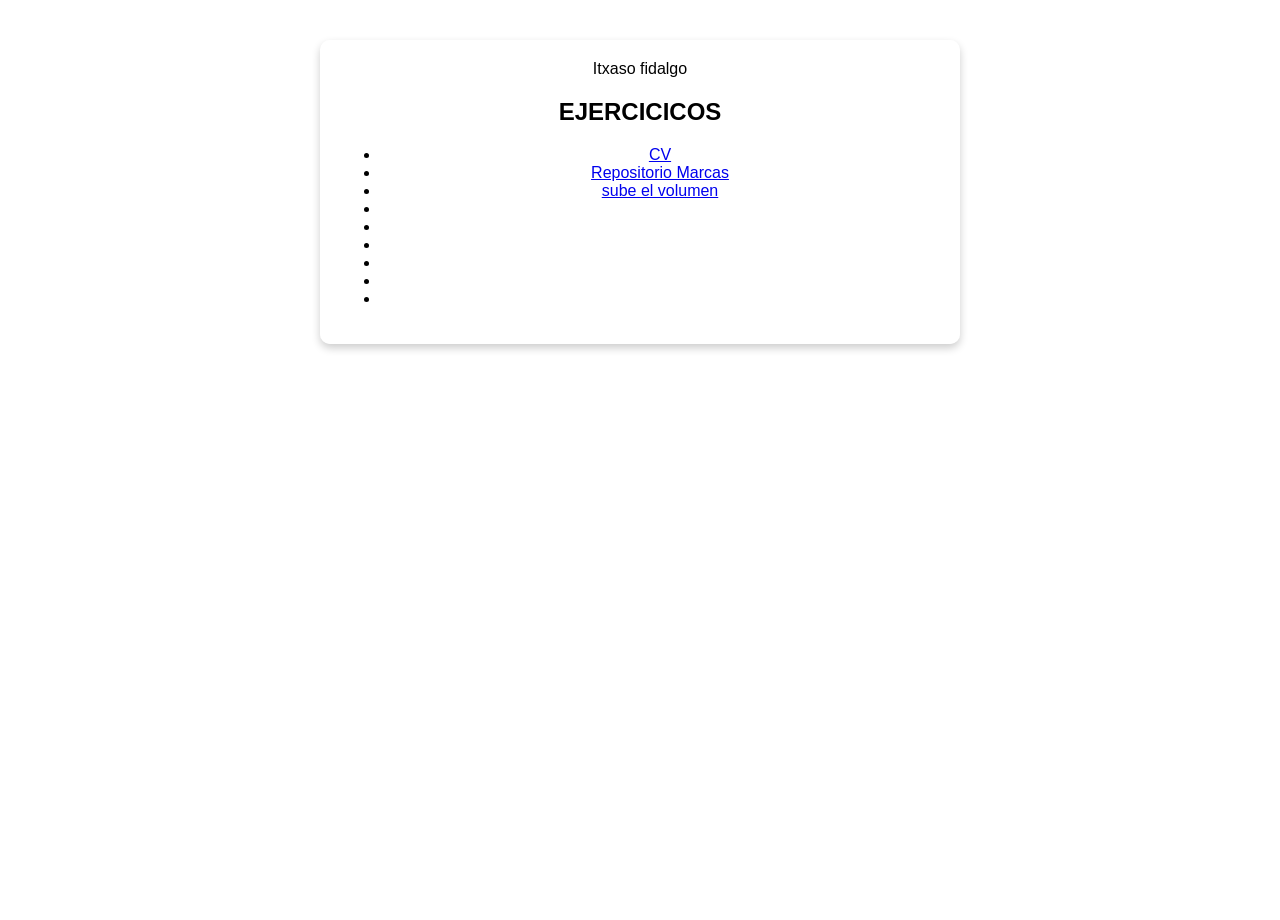
<file: index.html>
<!DOCTYPE html>
<html lang="en">
<head>
    <meta charset="UTF-8">
    <title>Itxaso ^^ </title>
    <link rel="stylesheet" href="style.css">
</head>
<body>
    <div class="contenido">
<h>Itxaso fidalgo</h>
    <h2>EJERCICICOS</h2>
    <ul>
        <li><a href="Curriculum_vitae_html_y_css/index.html">CV</a></li>
        <li><a href="https://itxxasooo.github.io/Marcas/index.html">Repositorio Marcas</li>
        <li><a href="https://matias.me/nsfw/">sube el volumen</a></li>
        <li></li>
        <li></li>
        <li></li>
        <li></li>
        <li></li>
        <li></li>
    </ul>
    </div>
</body>
</html>
</file>
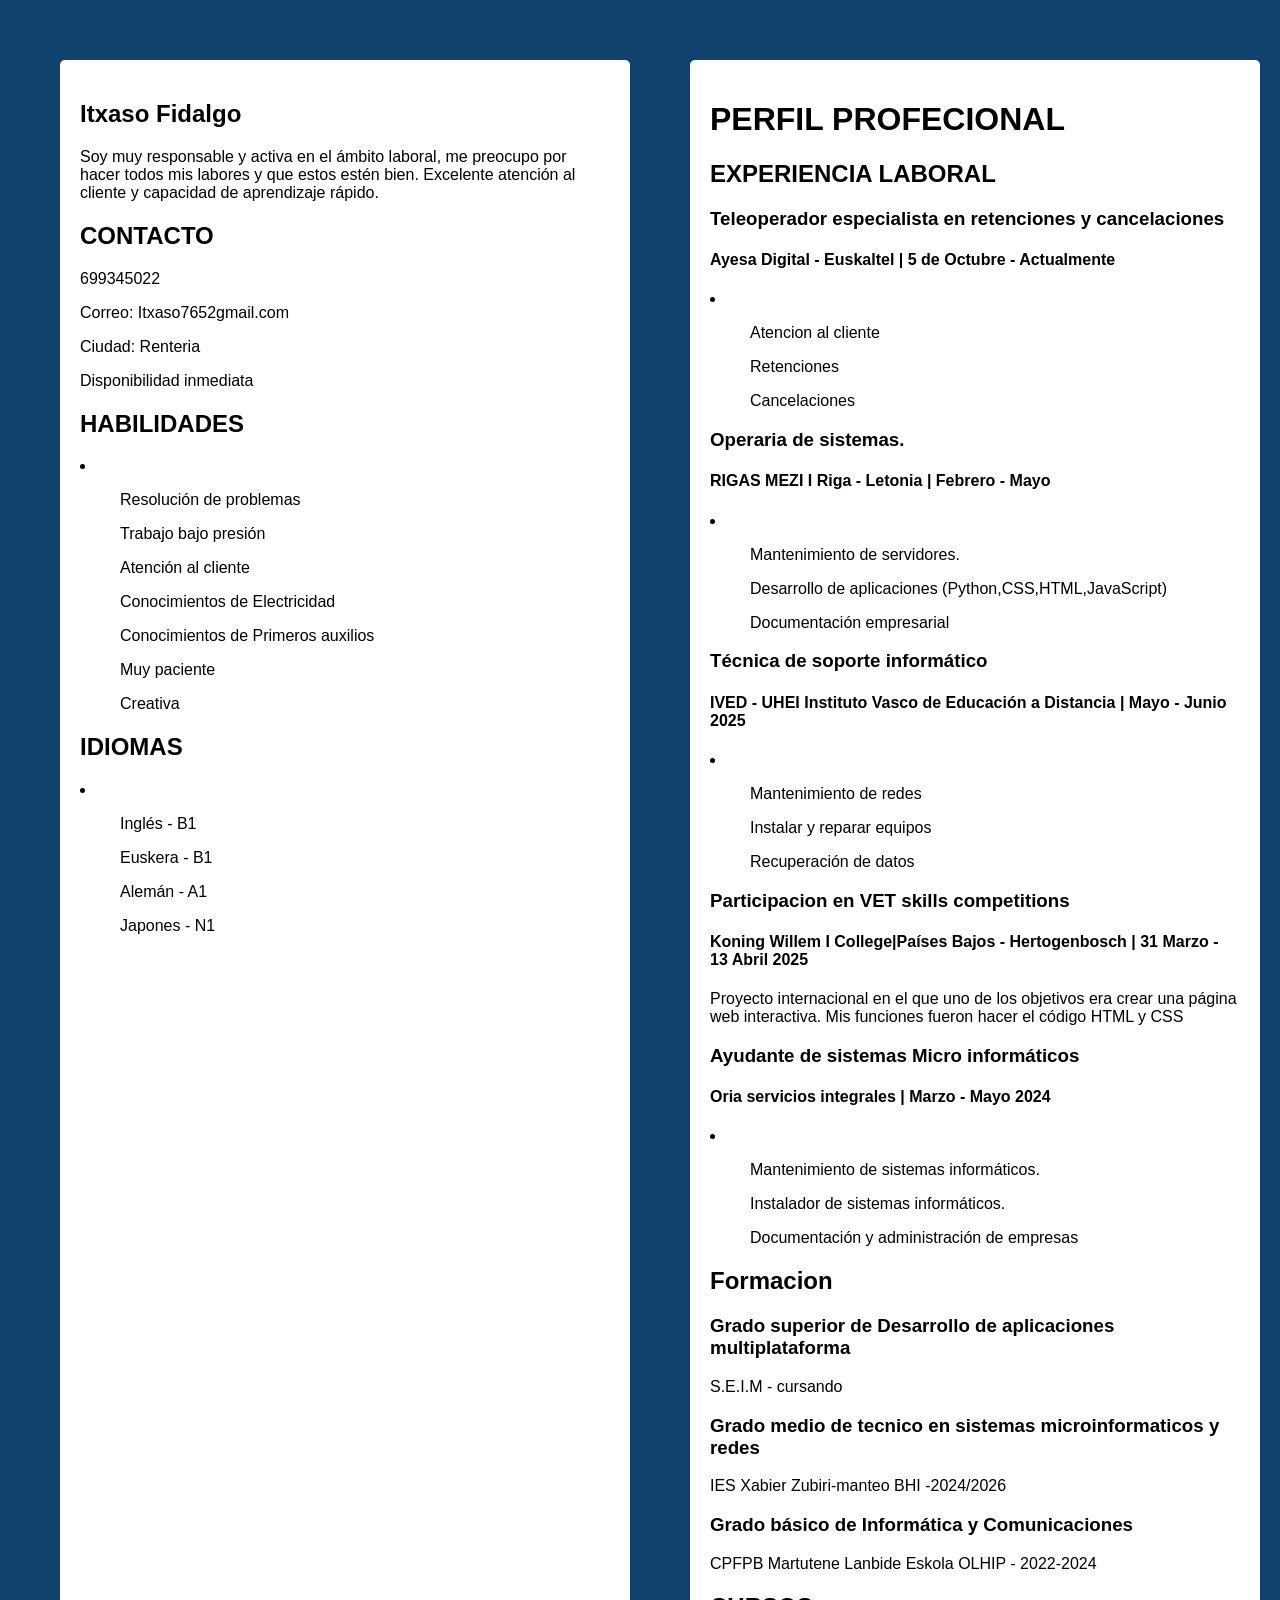
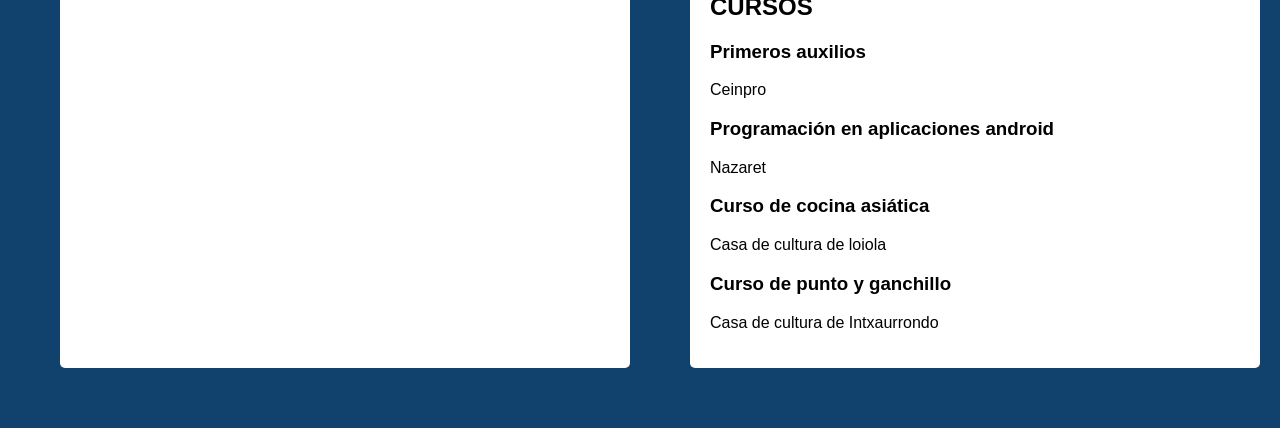
<file: Curriculum_vitae_html_y_css/index.html>
<!DOCTYPE html>
<html lang="en">
<head>
    <meta charset="UTF-8">
    <meta name="viewport" content="width=device-width, initial-scale=1.0">
    <title>CV Itxaso</title>
    <link rel="stylesheet" href="styles.css">
</head>
<body>
    <div class="contenedor">
        <div class="contenedor1">
            <h2>Itxaso Fidalgo</h2>
            <p>Soy muy responsable y activa en el ámbito laboral, me preocupo por hacer todos mis labores y que estos estén bien. Excelente atención al cliente y capacidad de aprendizaje rápido.</p>
            <h2>CONTACTO</h2>
            <p>699345022</p>
            <p>Correo: Itxaso7652gmail.com</p>
            <p>Ciudad: Renteria</p>
            <p>Disponibilidad inmediata</p>
            <h2>HABILIDADES</h2>
            <li>
                <ul>Resolución de problemas</ul>
                <ul>Trabajo bajo presión</ul>
                <ul>Atención al cliente</ul>
                <ul>Conocimientos de Electricidad</ul>
                <ul>Conocimientos de Primeros auxilios</ul>
                <ul>Muy paciente</ul>
                <ul>Creativa</ul>
            </li>
            <h2>IDIOMAS</h2>
            <li>
                <ul>Inglés - B1</ul>
                <ul>Euskera - B1</ul>
                <ul>Alemán - A1</ul>
                <ul>Japones - N1</ul>
            </li>
        </div>
        <div class="contenedor2">
            <h1>PERFIL PROFECIONAL</h1>
            <h2>EXPERIENCIA LABORAL</h2>
            <h3>Teleoperador especialista en retenciones y cancelaciones</h3>
            <h4> Ayesa Digital - Euskaltel | 5 de Octubre - Actualmente</h4>
            <li>
                <ul>Atencion al cliente</ul>
                <ul>Retenciones</ul>
                <ul>Cancelaciones</ul>
            </li>
            <h3>Operaria de sistemas.</h3>
            <h4> RIGAS MEZI I Riga - Letonia | Febrero - Mayo</h4>
            <li>
                <ul>Mantenimiento de servidores.</ul>
                <ul>Desarrollo de aplicaciones (Python,CSS,HTML,JavaScript)</ul>
                <ul>Documentación empresarial</ul>
            </li>
            <h3>Técnica de soporte informático</h3>
            <h4>IVED - UHEI Instituto Vasco de Educación a Distancia | Mayo - Junio 2025</h4>
            <li>
                <ul>Mantenimiento de redes </ul>
                <ul>Instalar y reparar equipos</ul>
                <ul>Recuperación de datos</ul>
            </li>
            <h3>Participacion en VET skills competitions</h3>
            <h4>Koning Willem I College|Países Bajos - Hertogenbosch | 31 Marzo - 13 Abril 2025</h4>
            <p>Proyecto internacional en el que uno de los objetivos era crear una  página web interactiva. Mis funciones fueron hacer el código HTML y CSS</p>
            <h3>Ayudante de sistemas Micro informáticos</h3>
            <h4>Oria servicios integrales | Marzo - Mayo 2024</h4>
            <li>
                <ul>Mantenimiento de sistemas informáticos.</ul>
                <ul>Instalador de sistemas informáticos.</ul>
                <ul>Documentación y administración de empresas</ul>
            </li>
            <h2>Formacion</h2>
            <h3>Grado superior de Desarrollo de aplicaciones multiplataforma</h3>
            <p>S.E.I.M - cursando</p>
            <h3>Grado medio de tecnico en sistemas microinformaticos y redes</h3>
            <p>IES Xabier Zubiri-manteo BHI -2024/2026</p>
            <h3>Grado básico de Informática y Comunicaciones</h3>
            <p>CPFPB Martutene Lanbide Eskola OLHIP - 2022-2024</p>
            <h2>CURSOS</h2>
            <h3>Primeros auxilios</h3>
            <p>Ceinpro</p>
            <h3>Programación en aplicaciones android</h3>
            <p>Nazaret</p>
            <h3>Curso de cocina asiática </h3>
            <p>Casa de cultura de loiola</p>
            <h3>Curso de punto y ganchillo </h3>
            <p>Casa de cultura de Intxaurrondo</p>
        </div>
    </div>
</body>
</html>
</file>
<file: style.css>
body{
    background-image: url(https://i.pinimg.com/736x/d9/09/ce/d909cecce69fc0e75baa378eaf0574c1.jpg);
    background-size: cover;
    background-position: center;
    background-repeat: no-repeat;
    background-attachment: fixed;
    margin: 0;
    min-height: 100vh;
    font-family: Arial, sans-serif;
    display: flex;
    flex-direction: column; 
    align-items: center; 
    padding-top: 20px; 
}
.contenido {
    background-color: rgba(255, 255, 255, 0.7); 
    padding: 20px; 
    border-radius: 10px; 
    box-shadow: 0 4px 8px rgba(0, 0, 0, 0.2); 
    max-width: 600px; 
    width: 90%; 
    text-align: center; 
    margin-top: 20px; 
}
</file>
<file: Curriculum_vitae_html_y_css/styles.css>
.contenedor {
    display: flex;          
    flex-direction: row;    
    gap: 20px;              
    width: 100%;            
    padding: 20px;          
}

.contenedor1, .contenedor2 {
    flex: 1;                
    padding: 15px;          
    border-radius: 5px;     
    background-color: #fff; 
    margin: 20px;
    padding: 20px;
}
body {
    font-family: Arial, sans-serif;
    margin: 0;
    background-color: #11426d; 
    padding: 20px;
}
</file>
